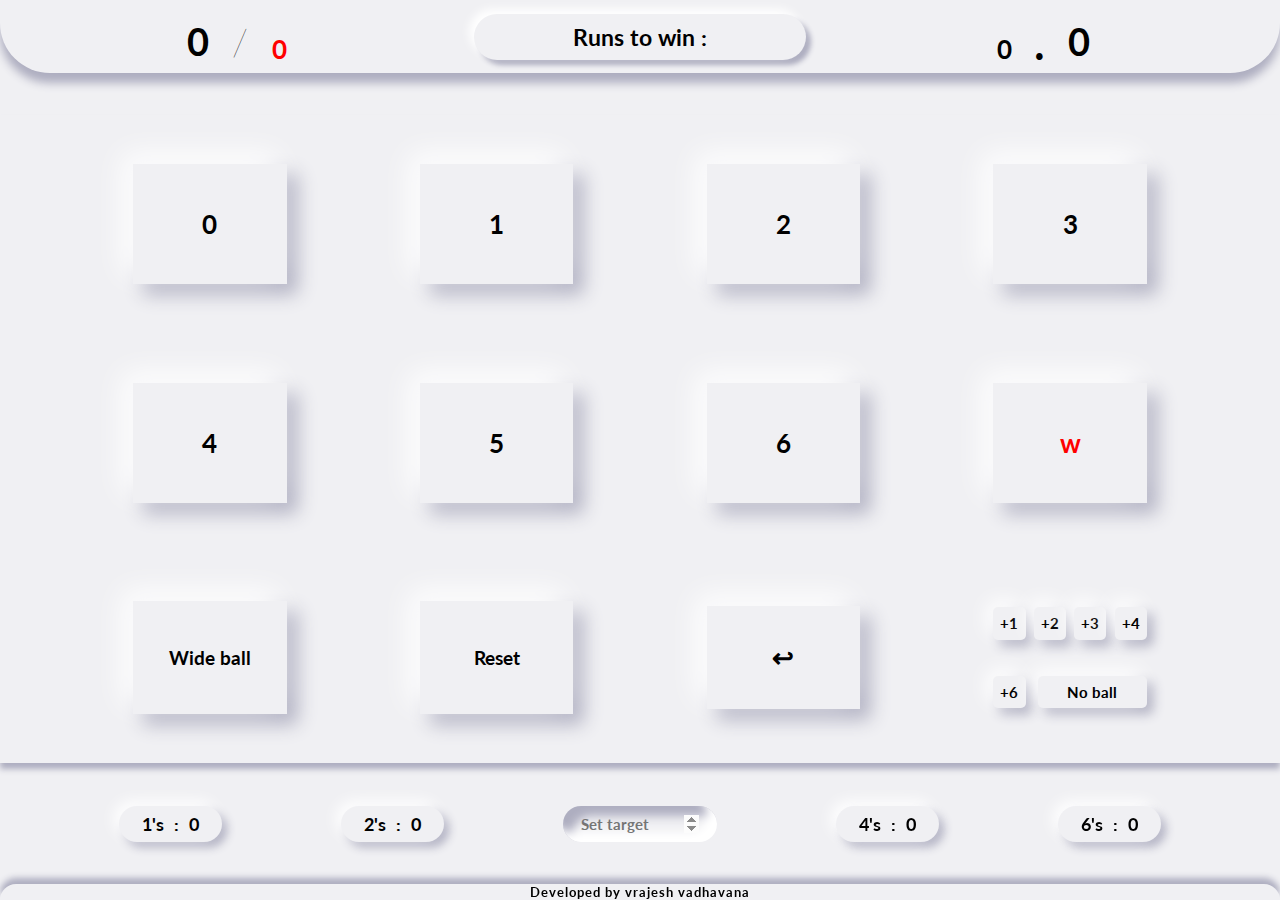
<file: index.html>
<!DOCTYPE html>
<html lang="en">
    <head>
        <title>Cricket Score Counter</title>
        <meta name="theme-color" content="red">
        <meta name="author" content="vrajesh vadhavana">
        <meta charset="UTF-8">
        <meta name="viewport" content="width=device-width,initial-scale=1.0">
        <meta name="description" content="This web-application has been developed for the purpose of automatic cricket score counting">
        <meta name="keyword" content="live cricket score counting,cricket score counter,live score counter,live score counting,cricket,score">
        <link rel="stylesheet" type="text/css" href="Cricket Score Counter.css">
        <link rel="preconnect" href="https://fonts.googleapis.com">
        <link rel="preconnect" href="https://fonts.gstatic.com" crossorigin>
        <link href="https://fonts.googleapis.com/css2?family=Lato:ital,wght@0,700;1,900&display=swap" rel="stylesheet">
        <meta name="msapplication-navbutton-color" content="red">
    </head>
    <body>
         <header>
                <div class="display">
                    <div class="dcell1">
                        <h1 id="total">0</h1>
                        <h1 id="backslash">/</h1>
                        <h1 id="wicket">0</h1>
                    </div>
                    <div class="dcell2">
                        <h1>Runs to win : <span id="runs"></span></h1>
                    </div>
                    <div class="dcell1">
                        <h1 id="over">0</h1>
                        <h1 id="point">&bull;</h1>
                        <h1 id="ball">0</h1>
                    </div>
                </div>        
            </header>
            <main>
                <div class="btn btn1">
                    <div class="button" onclick="ball(),ext(),target(),btn1()">0</div>    
                    <div class="button" onclick="one(),ball(),ext(),target(),btn1()">1</div>
                    <div class="button" onclick="two(),ball(),ext(),target(),btn1()">2</div>
                    <div class="button" onclick="three(),ball(),ext(),target(),btn1()">3</div>
                </div>
                <div class="btn btn2">   
                    <div class="button" onclick="four(),ball(),ext(),target(),btn1()">4</div>
                    <div class="button" onclick="five(),ball(),ext(),target(),btn1()">5</div>
                    <div class="button" onclick="six(),ball(),ext(),target(),btn1()">6</div>
                    <div class="button" onclick="wicket(),ball(),ext(),target(),btn1()" id="w">w</div>                
                </div>
                <div class="btn btn3">
                    <div class="button wideball" onclick="one(),ext(),target(),btn()">Wide ball</div>
                    <div class="button wideball" onclick="refresh()">Reset</div>
                    <button class="button wideball" onclick="back(),bac(),wic(),targ(),btn()" id="back">&#8617;</button>
                    <div class="button" id="extra">
                        <div class="button" onclick="one(),ext(),target(),btn1(),add()">+1</div>         
                        <div onclick="two(),ext(),target(),btn()">+2</div>
                        <div onclick="three(),ext(),target(),btn()">+3</div>
                        <div onclick="four(),ext(),target(),btn()">+4</div>
                        <div onclick="six(),ext(),target(),btn()" class="mrg">+6</div>
                        <div id="noball" onclick="one(),ext(),target(),btn()" class="mrg">No ball</div>
                    </div>
                </div>
            </main>
            <section class="input">
                <div>
                    <h1>1's</h1>
                    <h1>:</h1>
                    <h1 id="single">0</h1>
                </div>
                <div>      
                    <h1>2's</h1>
                    <h1>:</h1>
                    <h1 id="double">0</h1>
            </div>
                <input type="number" placeholder="Set target"autofocus id="target">
                <div>
                    <h1>4's</h1>
                    <h1>:</h1>
                    <h1 id="four">0</h1>
                </div>
                <div>       
                    <h1>6's</h1>
                    <h1>:</h1>
                    <h1 id="six">0</h1>
                </div>
            </section>
            <footer>
                <p>Developed by vrajesh vadhavana</p>
            </footer>
            <script src="cricket score counter.js"></script>
    </body>
</html>
</file>
<file: Cricket Score Counter.css>
*{
    box-sizing: border-box;
}
body
{
    padding: 0;
    margin: 0;
    width: 100vw;
    height: 100vh;
    display: flex;
    flex-flow: wrap row;
    align-content: space-between;
    background-color: #f0f0f3;
}
header{
    width: 100%;
}
header h1{
    text-align: center;
    margin: 0;
    padding: 1vh 0;
    font-family: Arial, Helvetica, sans-serif;
}
.display{
    width: 100%;
    display: flex;
    flex-flow: wrap row;
    justify-content:space-evenly;
    background: #f0f0f3;
    border-radius:0px 0px 50px 50px;
    box-shadow:  0px 10px 10px #aeaec0;
}
.display .dcell1{
    width: 20%;
    display: flex;
    flex-flow: wrap row;
    justify-content: center;
    border-radius: 60px;
}
.dcell1 h1{
    margin: 0 1.3vh;
    font-size: 3vw;
    align-self: flex-end;
    font-family: lato,sans-serif;
}
.dcell1 #backslash{
    align-self: flex-end;
    font-weight: 100;
}
.dcell1 #wicket{
    align-self:flex-end;
    font-size: 2vw;
    color: red;
}
.dcell1 #over{
    align-self: flex-end;
    font-size: 2vw;
    color: black;
}
.dcell1 #point{
    align-self: flex-end;
    font-size: 1.2vw;
}
.dcell2 h1{
    font-size: 1.8vw;
    font-family: lato,sans-serif;
    align-self:center;
}
.display .dcell2{
    border-radius: 60px;
    box-shadow:  -5px -5px 10px #FFFFFF,
    5px 5px 5px #aeaec0;
    width: 26vw;
    margin: 1.5vh 0;
    display: flex;
    flex-flow: wrap row;
    justify-content:center;
}
main{
    width: 100vw;
    height: 72vh;
    display: flex;
    flex-flow: wrap row;
    box-shadow: 0px 6px 6px #aeaec0;
    align-content: space-around;
}
main .btn{
    width: 100%;
    display: flex;
    flex-flow: wrap row;
    justify-content:space-evenly;
}
.btn .button{
    width: 12vw;
    padding: 5vh 0;
    text-align: center;
    font-weight: bold;
    color: black;
    font-family: lato, sans-serif;
    font-size: 2vw;
    border-radius: 0px;
    background: #f0f0f3;
    box-shadow:  -10px -10px 28px #FFFFFF,
                 10px 10px 18px #aeaec0;
    align-self: center;
}
.btn .button:hover{
     box-shadow: inset -10px -10px 10px #FFFFFF,
    inset 10px 10px 10px 0 #aeaec0;
}
#extra{
    box-shadow: 0px 0px 0px white;
    display: flex;
    flex-flow: wrap row;
    justify-content: space-between;
    padding: 0;
}
.mrg{
    margin-top: 4vh;
}
#back{
    font-size: 2vw;
    border: 0px;
    padding: 4vh 0;     
}
#w{
    color: red;
}
#extra>div{
    font-size: 1.2vw;
    width: 21%;
    padding: 0.8vh 0;
    background-color: #f0f0f3;
    box-shadow:  -6px -6px 20px #FFFFFF,
        6px 6px 12px #aeaec0;
    border-radius: 5px;
  }
#extra>div:hover{
    box-shadow: inset -10px -10px 10px #FFFFFF,
    inset 10px 10px 10px 0 #aeaec0;
}
#extra #noball{
    margin-bottom: 0vh;
    width: 71%;
}
.btn3 .wideball{
    font-size: 1.5vw;
}
.input{
    width: 100%;
    display: flex;
    flex-flow: wrap row;
    justify-content:space-evenly;
}
.input input{
    width: 12%;
    padding: 1vh 2vh;
    font-family: lato, sans-serif;
    font-size: 1.2vw;
    font-weight: bold;
    background-color: #f0f0f3;
    box-shadow: inset -10px -10px 10px #FFFFFF,
    inset 10px 10px 10px 0 #aeaec0;
    border-radius: 60px;
    border: 0px;
}
.input div{
    display: flex;
    flex-flow: wrap row;
    width: 8%;
    justify-content: center;
    border-radius: 60px;
    background-color: #f0f0f3;
    box-shadow:  -5px -5px 15px #FFFFFF,
    5px 5px 10px #aeaec0;
 }
.input div h1{
    font-family:lato, sans-serif;
    font-size: 1.4vw;
    align-self: center;
    margin: 0 0.4vw;
}
.input input:focus{
    outline:none;
    color: black;
}
footer{
    width: 100%;
    border-radius: 60px 60px 0px 0px;
    box-shadow: -0px -6px 6px #aeaec0;
}
footer p{
    margin: 0;
    padding: 0;
    letter-spacing: 1px;
    font-size: 1vw;
    font-weight: bold;
    text-align: center;
    font-family:lato, sans-serif;
}
@media screen and (max-width:1100px){
    .btn .button{
        width: 16%;
        font-size: 2.4vw;
    }
    .dcell1 #wicket{
        font-size: 2.8vw;
    }
    .dcell1 #over{
        font-size: 2.8vw;
    }
    .dcell1 #point{
        font-size: 1.8vw;
    }
    .dcell1 h1{
        font-size: 4vw;
    }
    .display .dcell2{
        width: 35%;
    }
    .dcell2 h1{
        font-size: 2.4vw;
    }
    .btn3 .wideball{
        font-size: 2vw;
    }
    #extra>div{
        font-size: 1.7vw;
    }
    #back{
        font-size: 3vw;
    }
    .input input{
        width: 14%;
        font-size: 1.8vw;
    }
    .input div{
        width: 10%;
    }
    .input div h1{
        font-size: 2vw;
    }
    footer p{
        font-size: 1.6vw;
    }
}
@media screen and (max-width:800px){
    .dcell1 h1{
        font-size: 5vw;
    }
    .dcell1 #wicket{
        font-size: 3.8vw;
    }
    .display .dcell2{
        width: 36%;
    }
    .dcell1 #over{
        font-size: 3.8vw;
    }
    .btn .button{
        font-size: 3.5vw;
        width: 18%;
    }
    .btn .wideball{
        font-size: 2.8vw;
    }
    #back{
        font-size: 4vw;
    }
    #extra>div{
        width: 21%;
        font-size: 2.4vw;
    }
    .input div{
        width: 14%;
    }
    .input div h1{
        font-size: 2.8vw;
        margin: 0 0.6vw;
    }
    .input input{
        width: 18%;
        font-size: 2.4vw;
    }
    footer p{
        font-size: 2vw;
    }
}
@media screen and (max-width:645px){
    .btn .button{
        width: 20%;
        padding: 4vh 0;
        font-size: 4vw;
    }
    .btn .wideball{
        font-size: 3.3vw;
    }
    .dcell1 h1{
        margin: 0 0.8vh;
        font-size: 6vw;
    }
    .dcell1 #wicket{
        font-size: 4vw;
    }
    .display .dcell1{
        width: 26%;
    }
    .dcell1 #over{
        font-size: 4vw;
    }
    .display .dcell2{
        width: 40%;
    }
    .dcell2 h1{
        font-size: 3vw;
    }
    #extra>div{
        width: 21%;
        font-size: 2.5vw;
    }
    .btn .mrg{
        margin-top: 2vh;
    }
    #back{
        padding: 3.2vh 0;
        font-size: 4vw;
    }
    .input input{
        width: 22%;
        font-size: 3vw;
    }
    .input div h1{
        font-size: 3.2vw;
    }
    footer p{
        font-size: 2.4vw;
    }
}
@media screen and (max-width:570px){
    .display{
        border-radius: 0px;
    }
    .dcell2 h1{
        font-size: 3.8vw;
    }
    .dcell1 #point{
        font-size: 3vw;
    }
    .display .dcell2{
        width: 45%;
    }
    .btn .button{
        width: 18%;
        font-size: 4vw;
    }
    .btn .wideball{
        width: 26%;
        font-size: 3.5vw;
    }
    #extra{
        margin: 5vh 0 0;
        width: 89%;
    }
    #extra>div{
        font-size: 3.4vw;
        padding: 2vh 0;
    }
    .button .mrg{
        margin-top: 3.8vh;
        margin-bottom: 1vh;
    }
    #back{
        padding: 3vh 0;
    }
   #extra #noball{
        width: 74%;
        margin-bottom: 1vh;
    }
    main{
        width: 100vw;
        height: 75vh;
    }    
}
@media screen and (max-width:490px){
    main{
        height: 75vh;
    }
    .btn .button{
        padding: 3vh 0;
        font-size: 6vw;
    }
    .btn .wideball{
        font-size: 4.5vw;
        padding: 4vh 0;
    }
    .input #target{
        font-size: 3.5vw;
    }
    .dcell1{
        align-self: center;
    }
    .dcell1 h1{
        margin: 0 0.8vw;
        font-size: 7vw;
        align-self: center;
    }
    .dcell1 #over{
        font-size: 5vw;
    }
    .display .dcell2{
        width: 48%;
    }
    .dcell2 h1{
        font-size: 4.3vw;
    }
    .dcell1 #point{
        font-size: 2.5vw;
    }
    .dcell1 #wicket{
        font-size: 7vw;
    }
    .dcell1 #backslash{
        align-self: center;
    }
    .input input{
        box-shadow: inset -10px -10px 10px #FFFFFF,
        inset 7px 7px 12px #aeaec0;
    }
    .input div{
        width: 16%;
    }
    .input div h1{
        font-size: 4vw;
    }
    #target{
        font-size: 3vw;
    }
    #extra{
        margin-top: 5.4vh;
    }
    #extra>div{
        font-size: 4.5vw;
    }
    footer p{
        font-size: 3vw;
    }
    .button .mrg{
        margin-top: 5.4vh;
        margin-bottom: 1vh;
    }
    #back {
        padding: 2.5vh 0;
        font-size: 7vw;
    }
   #extra #noball{
        width: 74%;
        margin-bottom: 1vh;
    }
}
</file>
